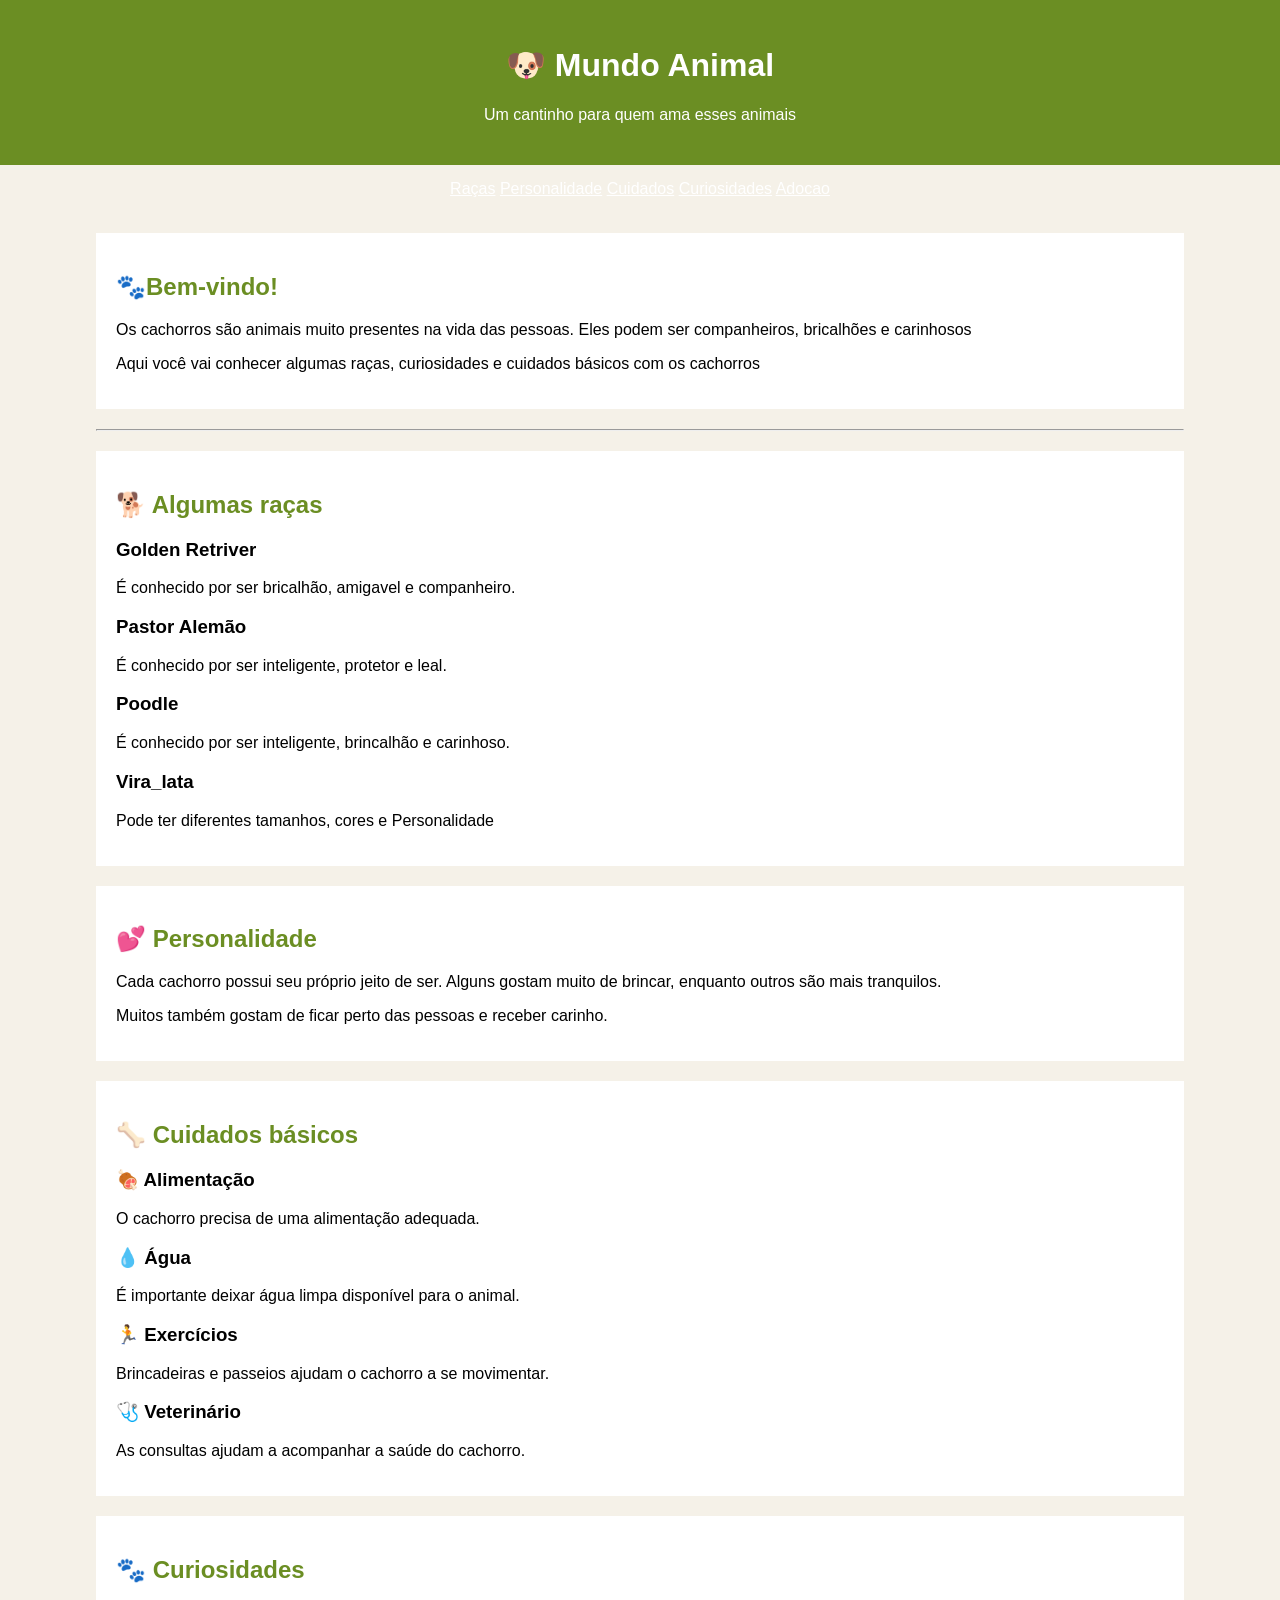
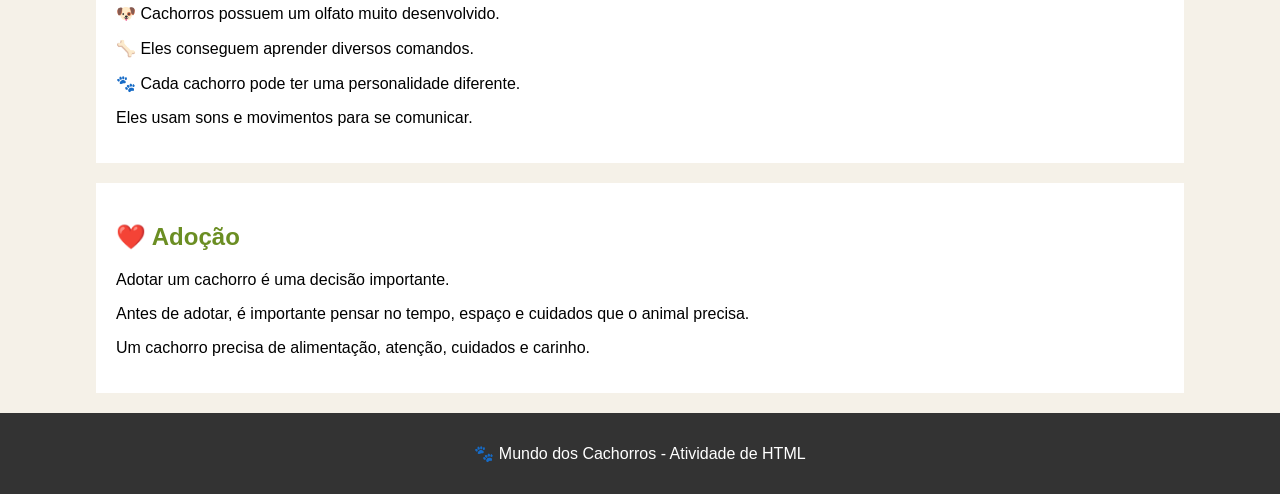
<file: index.html/index.html>
<!DOCTYPE html>
<html lang="pt-BR">
<head>
    <meta charset="UTF-8">
    <meta name="viewport" content="width=device-width, initial-scale=1.0">

    <title>Mundo dos cachorros</title>

    <style>
        body{
            font-family: Arial;
            margin: 0;
            background-color: #f5f1e8;
        }
        header{
            background-color: #6b8e23;
            color: white;
            text-align: center;
            padding: 25px;
        }
        nav{
            background: color #4f6b1c;
            text-align: center;
            padding: 15px;
        }
        nav a{
            color:white;
            margin: auto;
        }
        main{
            width: 85%;
            margin: auto;
        }
        section{
            background-color: white;
            padding: 20px;
            margin: 20px 0;
        }
        h2{
            color: #6b8e23;
        }
        footer {
            background-color: #333;
            color: white;
            text-align: center;
            padding: 15px;
        }
    </style>
</head>
 <body>
    <header>
        <h1>🐶 Mundo Animal</h1>

        <p> Um cantinho para quem ama esses animais</p>
    </header>
    <nav> 
        <a href="#racas">Raças</a>
        <a href="#personalidade">Personalidade</a>
        <a href="#cuidados">Cuidados</a>
        <a href="#curiosidades">Curiosidades</a>
        <a href="#adocao">Adocao</a>
    </nav>
    <main>
        <section>
            <h2>🐾Bem-vindo!</h2>

            <p>
                Os cachorros são animais muito presentes na vida das pessoas.
                Eles podem ser companheiros, bricalhões e carinhosos
            </p>

            <p> 
                Aqui você vai conhecer algumas raças,
                curiosidades e cuidados básicos com os cachorros 
            </p>
        </section>

        <hr>

        <section id="racas">
            <h2>🐕 Algumas raças</h2>

            <h3> Golden Retriver</h3>
            <p> É conhecido por ser bricalhão, amigavel e companheiro.</p>

            <h3> Pastor Alemão</h3>
            <p> É conhecido por ser inteligente, protetor e leal.</p> 

            <h3> Poodle</h3>
            <p> É conhecido por ser inteligente, brincalhão e carinhoso.</p>

            <h3> Vira_lata</h3>
            <p> Pode ter diferentes tamanhos, cores e Personalidade</p>
        </section>

        <section id="personalidade">

            <h2>💕 Personalidade</h2>

            <p>
                Cada cachorro possui seu próprio jeito de ser.
                Alguns gostam muito de brincar, enquanto outros são mais tranquilos.
            </p>

            <p>
                Muitos também gostam de ficar perto das pessoas e receber carinho.
            </p>

        </section>

        <section id="cuidados">

            <h2>🦴 Cuidados básicos</h2>

            <h3>🍖 Alimentação</h3>
            <p>O cachorro precisa de uma alimentação adequada.</p>

            <h3>💧 Água</h3>
            <p>É importante deixar água limpa disponível para o animal.</p>

            <h3>🏃 Exercícios</h3>
            <p>Brincadeiras e passeios ajudam o cachorro a se movimentar.</p>

            <h3>🩺 Veterinário</h3>
            <p>As consultas ajudam a acompanhar a saúde do cachorro.</p>

        </section>

        <section id="curiosidades">

            <h2>🐾 Curiosidades</h2>

            <p>🐶 Cachorros possuem um olfato muito desenvolvido.</p>

            <p>🦴 Eles conseguem aprender diversos comandos.</p>

            <p>🐾 Cada cachorro pode ter uma personalidade diferente.</p>

            <p> Eles usam sons e movimentos para se comunicar.</p>

        </section>

        <section id="adocao">

            <h2>❤️ Adoção</h2>

            <p>
                Adotar um cachorro é uma decisão importante.
            </p>

            <p>
                Antes de adotar, é importante pensar no tempo,
                espaço e cuidados que o animal precisa.
            </p>

            <p>
                Um cachorro precisa de alimentação, atenção,
                cuidados e carinho.
            </p>

        </section>

    </main>

    <footer>

        <p>🐾 Mundo dos Cachorros - Atividade de HTML</p>

    </footer>

</body>

</html>
</file>
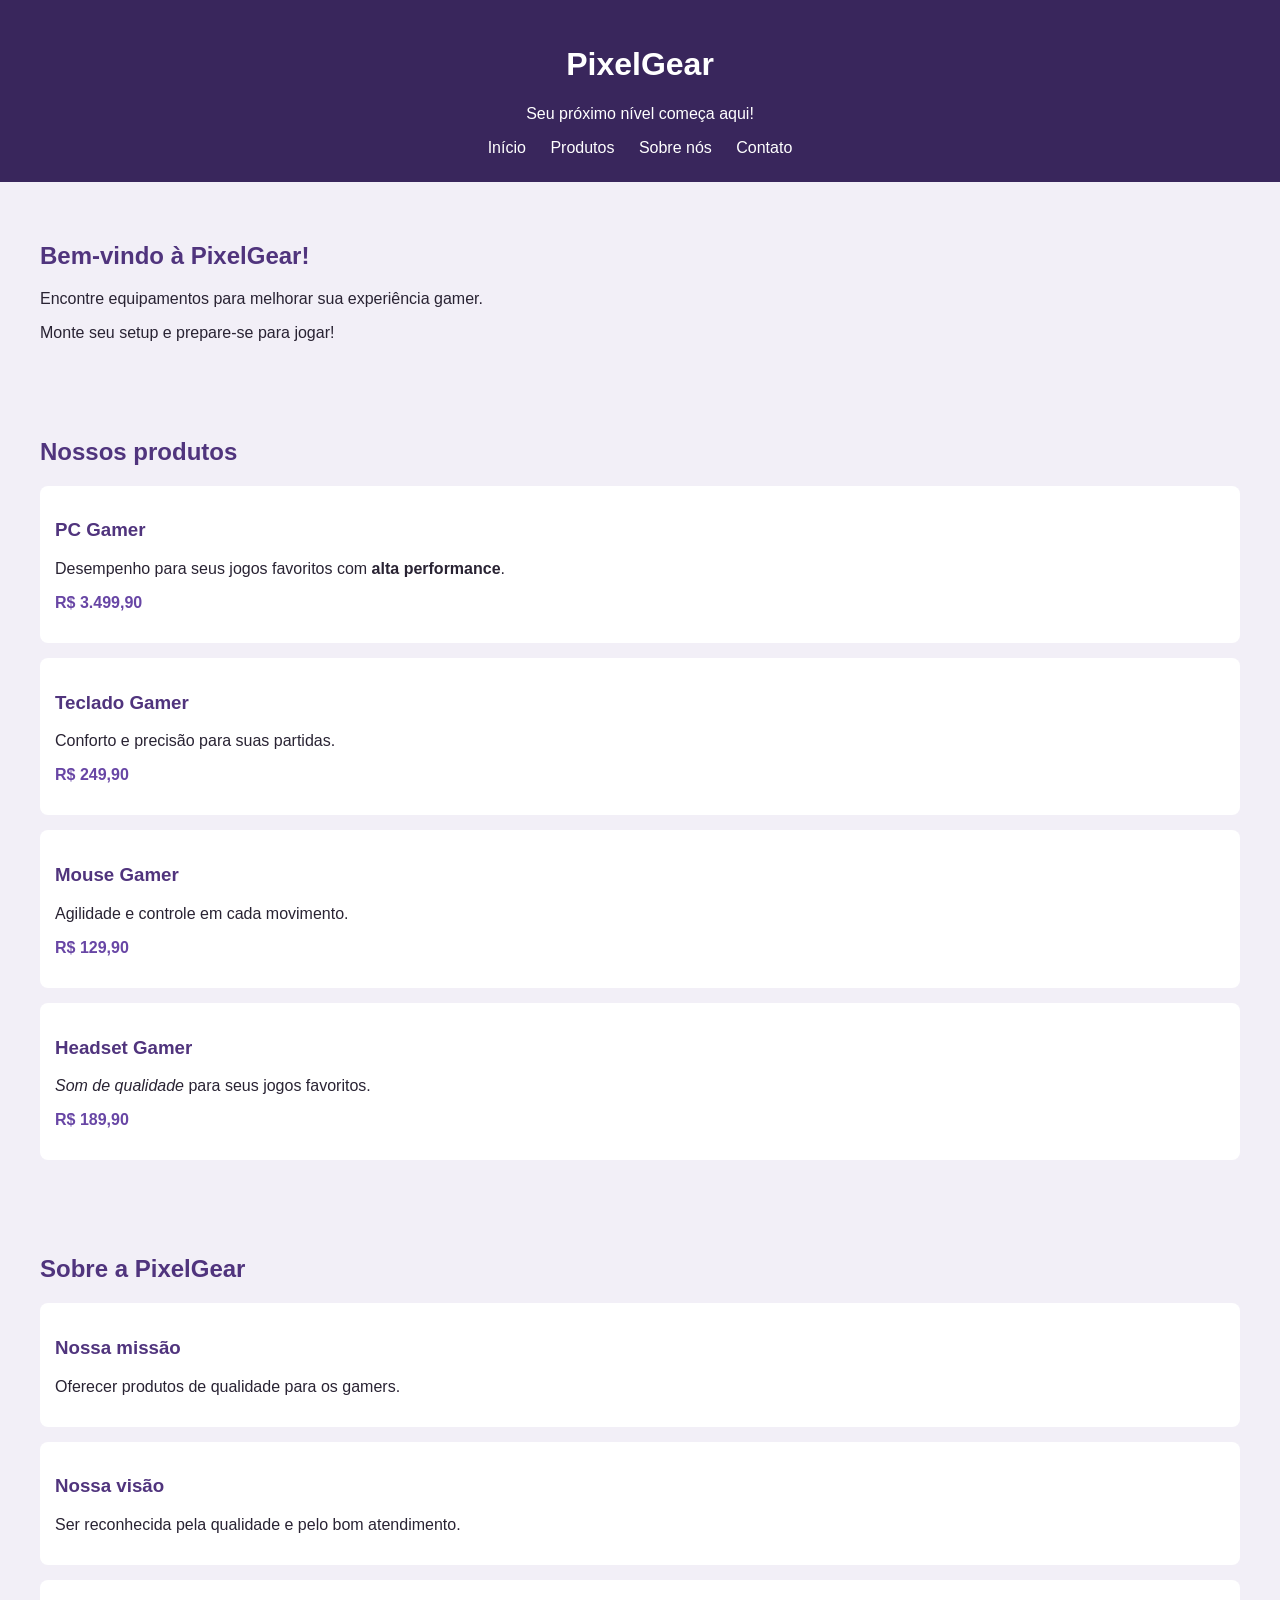
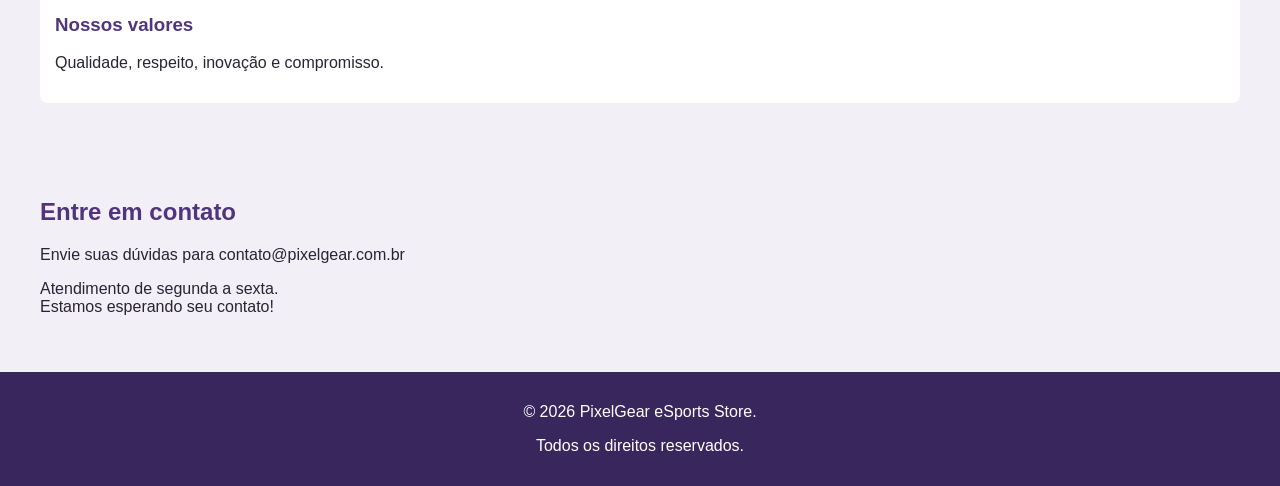
<file: S4_AT1.1_R4_LIMA copy/index.html>
<!DOCTYPE html>
<html lang="pt-BR">

<head>
    <meta charset="UTF-8">
    <meta name="viewport" content="width=device-width, initial-scale=1.0">
    <meta name="description" content="Loja de computadores e acessórios gamers.">

    <title>PixelGear eSports Store</title>

    <link rel="stylesheet" href="style.css">
</head>

<body>

    <!-- Cabeçalho -->
    <header>
        <h1>PixelGear</h1>
        <p>Seu próximo nível começa aqui!</p>

        <nav>
            <a href="#inicio">Início</a>
            <a href="#produtos">Produtos</a>
            <a href="#sobre">Sobre nós</a>
            <a href="#contato">Contato</a>
        </nav>
    </header>

    <!-- Conteúdo principal -->
    <main>

        <section id="inicio">
            <h2>Bem-vindo à PixelGear!</h2>
            <p>Encontre equipamentos para melhorar sua experiência gamer.</p>
            <p>Monte seu setup e prepare-se para jogar!</p>
        </section>

        <!-- Produtos da loja -->
        <section id="produtos">
            <h2>Nossos produtos</h2>

            <article>
                <h3>PC Gamer</h3>
                <p>Desempenho para seus jogos favoritos com <strong>alta performance</strong>.</p>
                <p class="preco">R$ 3.499,90</p>
            </article>

            <article>
                <h3>Teclado Gamer</h3>
                <p>Conforto e precisão para suas partidas.</p>
                <p class="preco">R$ 249,90</p>
            </article>

            <article>
                <h3>Mouse Gamer</h3>
                <p>Agilidade e controle em cada movimento.</p>
                <p class="preco">R$ 129,90</p>
            </article>

            <article>
                <h3>Headset Gamer</h3>
                <p><em>Som de qualidade</em> para seus jogos favoritos.</p>
                <p class="preco">R$ 189,90</p>
            </article>
        </section>

        <!-- Missão, visão e valores -->
        <section id="sobre">
            <h2>Sobre a PixelGear</h2>

            <article>
                <h3>Nossa missão</h3>
                <p>Oferecer produtos de qualidade para os gamers.</p>
            </article>

            <article>
                <h3>Nossa visão</h3>
                <p>Ser reconhecida pela qualidade e pelo bom atendimento.</p>
            </article>

            <article>
                <h3>Nossos valores</h3>
                <p>Qualidade, respeito, inovação e compromisso.</p>
            </article>
        </section>

        <!-- Contato -->
        <section id="contato">
            <h2>Entre em contato</h2>
            <p>Envie suas dúvidas para contato@pixelgear.com.br</p>
            <p>Atendimento de segunda a sexta.<br>
            Estamos esperando seu contato!</p>
        </section>

    </main>

    <!-- Rodapé -->
    <footer>
        <p>&copy; 2026 PixelGear eSports Store.</p>
        <p>Todos os direitos reservados.</p>
    </footer>

</body>
</html>
</file>
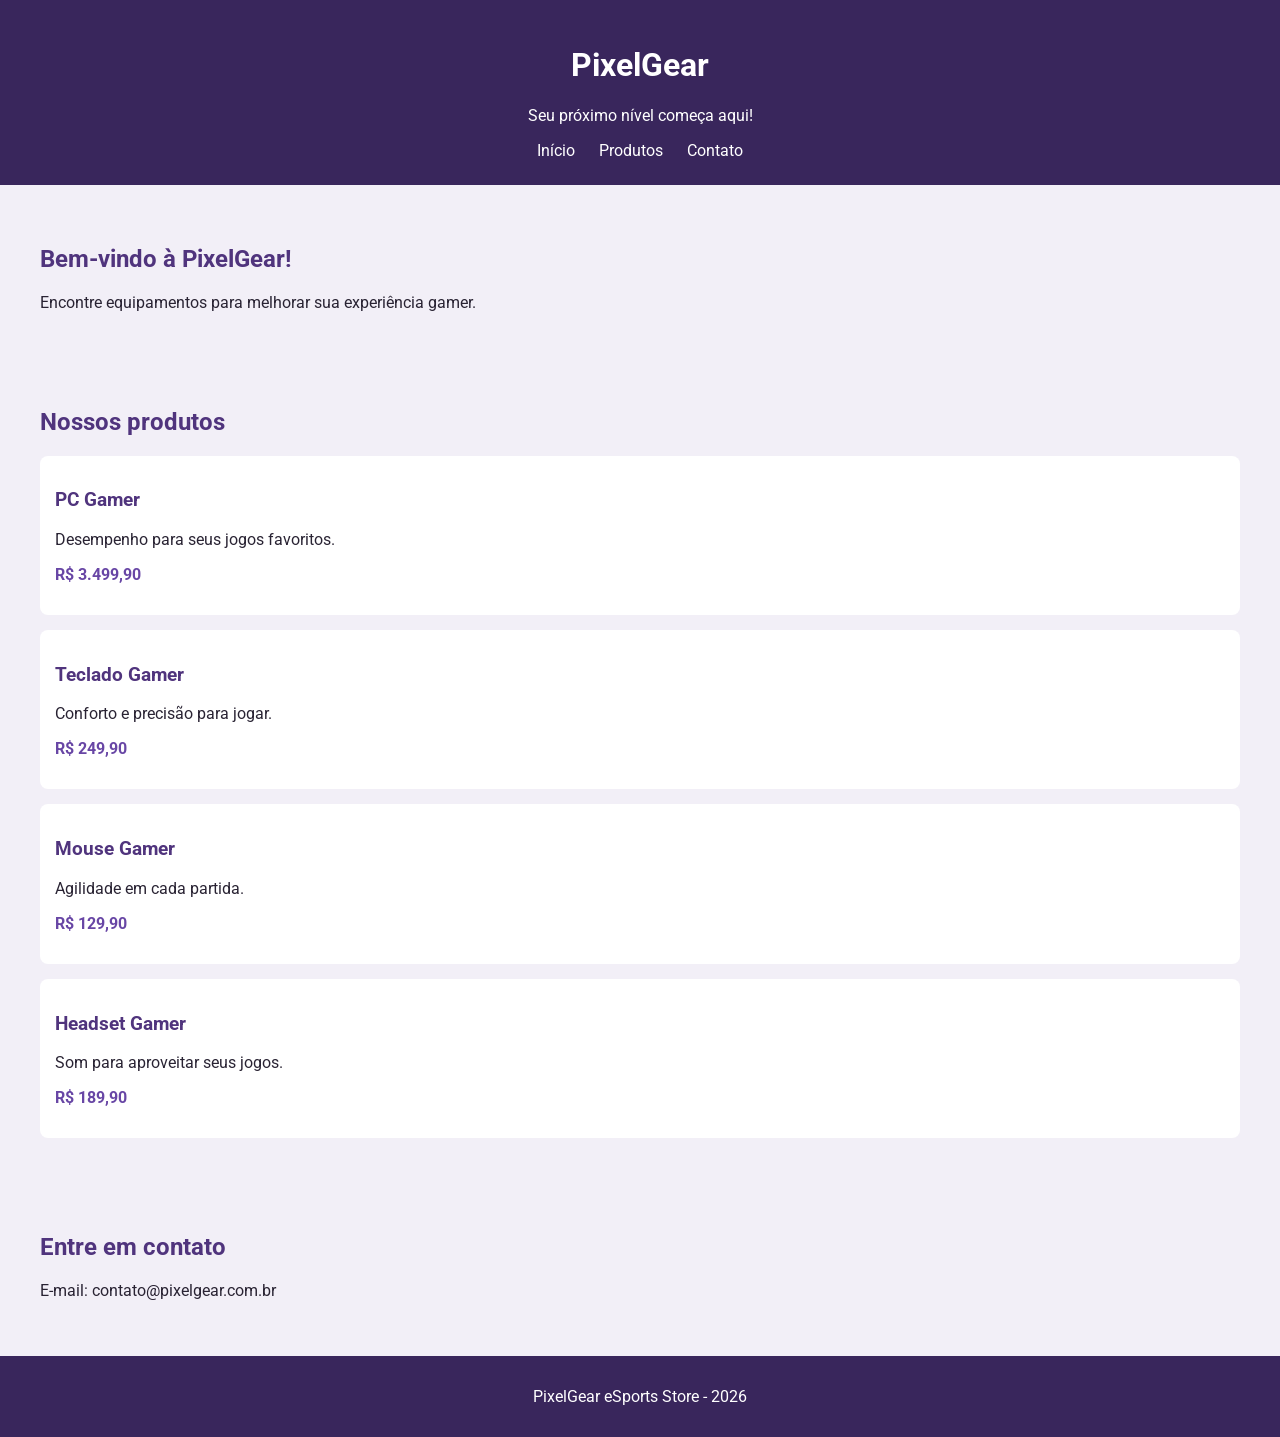
<file: S4_AT1.1_R4_LIMA etapa 1/index.html>
<!DOCTYPE html>
<html lang="pt-BR">

<head>
    <meta charset="UTF-8">
    <meta name="viewport" content="width=device-width, initial-scale=1.0">
    <meta name="description" content="Loja de produtos gamers.">

    <title>PixelGear | Loja Gamer</title>

    <!-- Fonte do Google -->
    <link href="https://fonts.googleapis.com/css2?family=Roboto&display=swap" rel="stylesheet">

    <!-- Arquivo CSS -->
    <link rel="stylesheet" href="style.css">
</head>

<body>

    <!-- Cabeçalho -->
    <header>
        <h1>PixelGear</h1>
        <p>Seu próximo nível começa aqui!</p>

        <!-- Menu -->
        <nav>
            <a href="#inicio">Início</a>
            <a href="#produtos">Produtos</a>
            <a href="#contato">Contato</a>
        </nav>
    </header>

    <!-- Apresentação -->
    <main>
        <section id="inicio">
            <h2>Bem-vindo à PixelGear!</h2>
            <p>Encontre equipamentos para melhorar sua experiência gamer.</p>
        </section>

        <!-- Produtos -->
        <section id="produtos">
            <h2>Nossos produtos</h2>

            <article>
                <h3>PC Gamer</h3>
                <p>Desempenho para seus jogos favoritos.</p>
                <p class="preco">R$ 3.499,90</p>
            </article>

            <article>
                <h3>Teclado Gamer</h3>
                <p>Conforto e precisão para jogar.</p>
                <p class="preco">R$ 249,90</p>
            </article>

            <article>
                <h3>Mouse Gamer</h3>
                <p>Agilidade em cada partida.</p>
                <p class="preco">R$ 129,90</p>
            </article>

            <article>
                <h3>Headset Gamer</h3>
                <p>Som para aproveitar seus jogos.</p>
                <p class="preco">R$ 189,90</p>
            </article>
        </section>

        <!-- Contato -->
        <section id="contato">
            <h2>Entre em contato</h2>
            <p>E-mail: contato@pixelgear.com.br</p>
        </section>
    </main>

    <!-- Rodapé -->
    <footer>
        <p>PixelGear eSports Store - 2026</p>
    </footer>

</body>
</html>
</file>
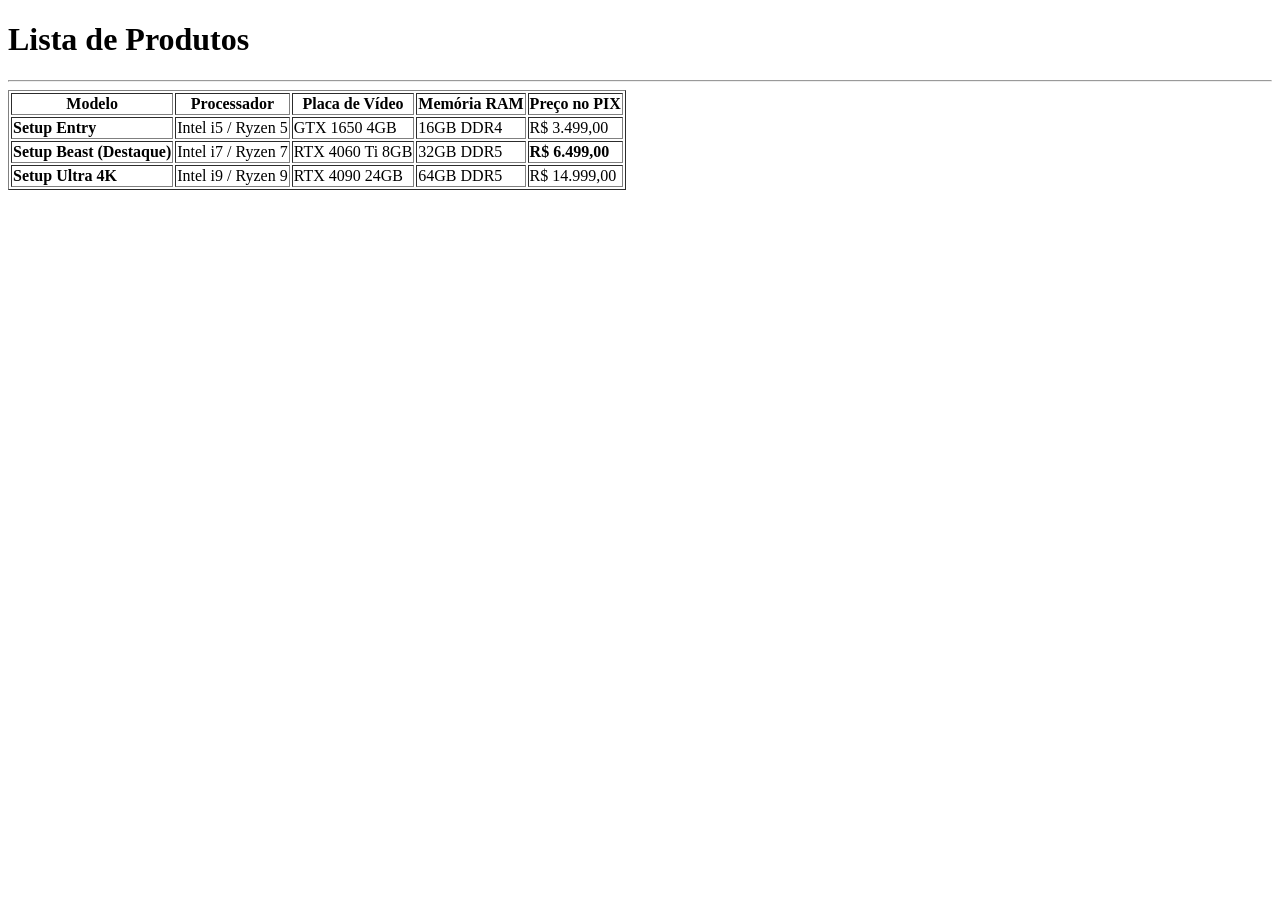
<file: S4_AT2.3_R4_LIMA etapa 3/index.htm>
<!DOCTYPE html>
<html lang="pt-BR">
<head>
    <meta charset="UTF-8">
    <title>Minha primeira tabela</title>
</head>
<body>

    <h1>Lista de Produtos</h1>
<table border="1">

    <thead>
        <tr>
            <th>Modelo</th>
            <th>Processador</th>
            <th>Placa de Vídeo</th>
            <th>Memória RAM</th>
            <th>Preço no PIX</th>
        </tr>
    </thead>

    <tbody>
        <tr>
            <td><b>Setup Entry</b></td>
            <td>Intel i5 / Ryzen 5</td>
            <td>GTX 1650 4GB</td>
            <td>16GB DDR4</td>
            <td>R$ 3.499,00</td>
        </tr>
        <tr>
            <td><b>Setup Beast (Destaque)</b></td>
            <td>Intel i7 / Ryzen 7</td>
            <td>RTX 4060 Ti 8GB</td>
            <td>32GB DDR5</td>
            <td><strong>R$ 6.499,00</strong></td>
        </tr>
        <tr>
            <td><b>Setup Ultra 4K</b></td>
            <td>Intel i9 / Ryzen 9</td>
            <td>RTX 4090 24GB</td>
            <td>64GB DDR5</td>
            <td>R$ 14.999,00</td>
        </tr>
    </tbody>
	
	
	<hr>
   

</body>
</html>
</file>
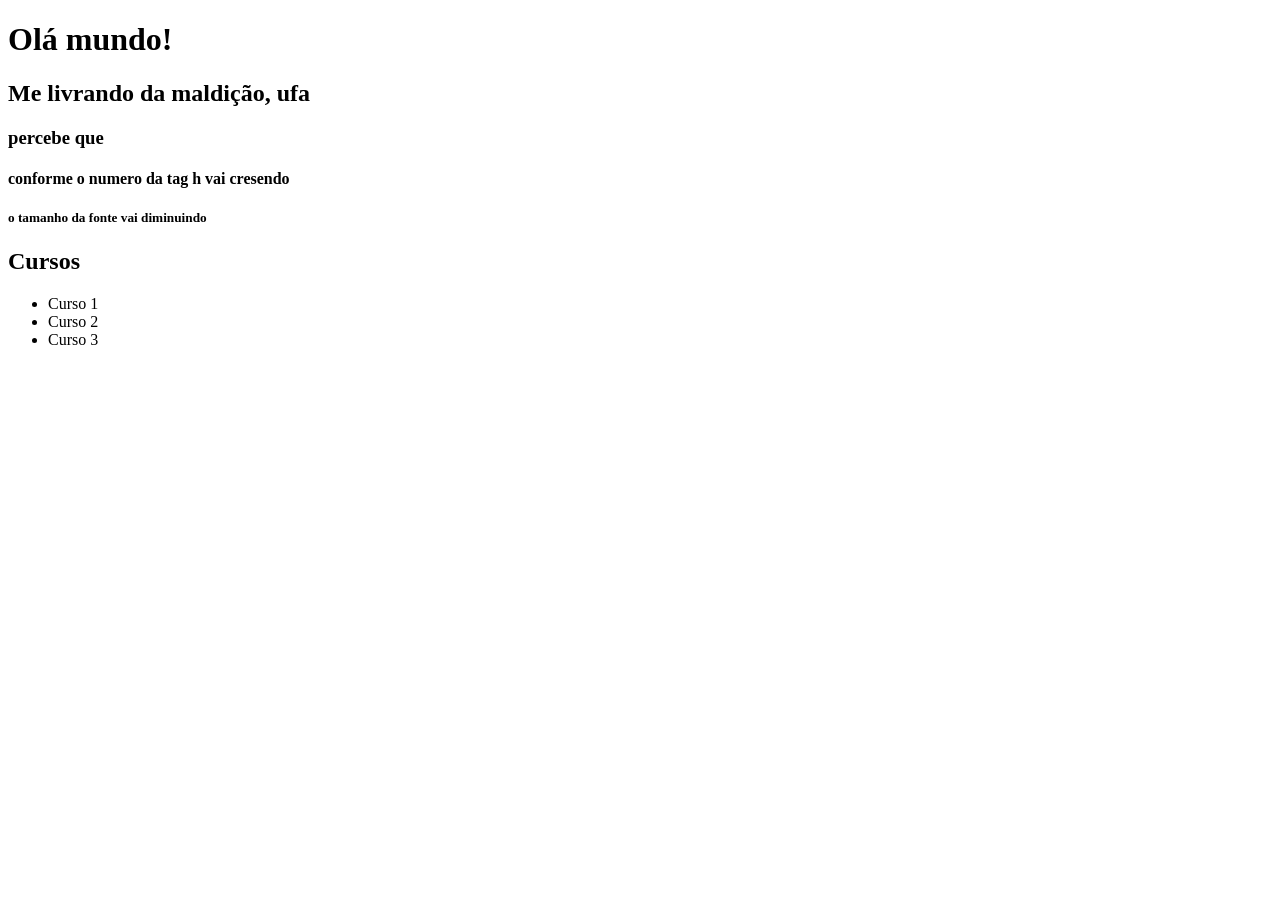
<file: lima2]/maldiçao.html>
<!DOCTYPE html>
<html lang="pt-br">
    <head>
        <title>Olá mundo sem maldição!</title>
        <meta charset="UTF-8"/>
        <meta name="viewport" content="width=device-width, initial-scale=1.0">
        <meta name="description" content="Olá mundo sem maldição!">
    </head>
    <body>
        <h1>Olá mundo!</h1>
        <h2>Me livrando da maldição, ufa</h2>
        <h3>percebe que</h3>
        <h4>conforme o numero da tag h vai cresendo</h4>
        <h5>o tamanho da fonte vai diminuindo</h5>
        <section>
            <h2>Cursos</h2>
            <ul>
                <li>Curso 1</li>
                <li>Curso 2</li>
                <li>Curso 3</li>
            </ul>
        </section>

    </body>
</html>
</file>
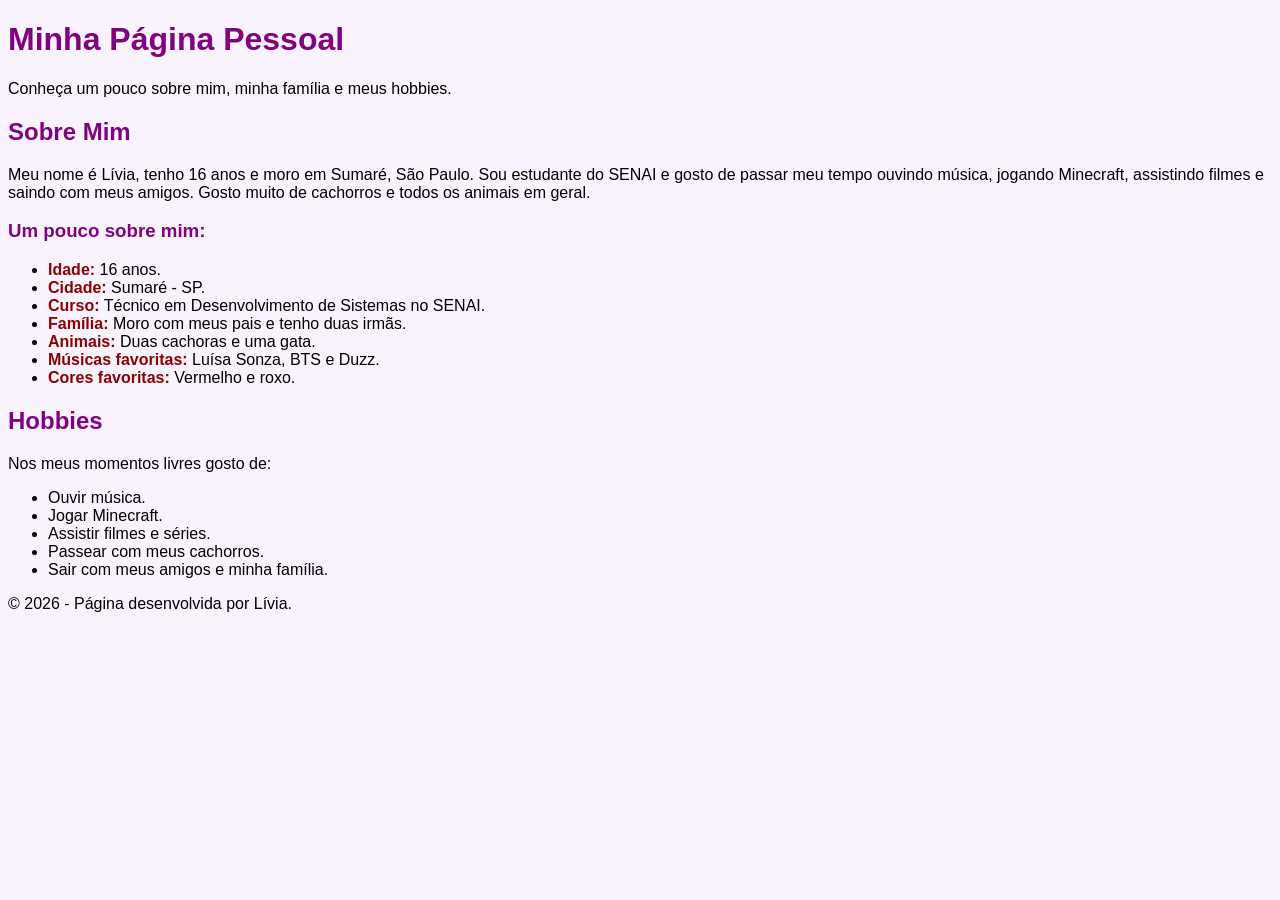
<file: lima2]/Sobremim.html>
<!DOCTYPE html>
<html lang="pt-BR">
<head>
    <title>Sobre Mim - Lívia</title>
    <meta charset="UTF-8">
    <meta name="viewport" content="width=device-width, initial-scale=1.0">
    <meta name="description" content="Página pessoal sobre Lívia">
</head>

<style>
    body{
        background-color: #f8f3ff;
        font-family: Arial, sans-serif;
    }

    h1, h2, h3{
        color: purple;
    }

    strong{
        color: darkred;
    }
</style>

<body>

    <header>
        <h1>Minha Página Pessoal</h1>
        <p>Conheça um pouco sobre mim, minha família e meus hobbies.</p>
    </header>

    <section>
        <h2>Sobre Mim</h2>

        <p>
    Meu nome é Lívia, tenho 16 anos e moro em Sumaré, São Paulo.
    Sou estudante do SENAI e gosto de passar meu tempo ouvindo música,
    jogando Minecraft, assistindo filmes e saindo com meus amigos.
    Gosto muito de cachorros e todos os animais em geral.
        </p>

        <h3>Um pouco sobre mim:</h3>

        <ul>
            <li><strong>Idade:</strong> 16 anos.</li>
            <li><strong>Cidade:</strong> Sumaré - SP.</li>
            <li><strong>Curso:</strong> Técnico em Desenvolvimento de Sistemas no SENAI.</li>
            <li><strong>Família:</strong> Moro com meus pais e tenho duas irmãs.</li>
            <li><strong>Animais:</strong> Duas cachoras e uma gata.</li>
            <li><strong>Músicas favoritas:</strong> Luísa Sonza, BTS e Duzz.</li>
            <li><strong>Cores favoritas:</strong> Vermelho e roxo.</li>
        </ul>
    </section>

    <section>
        <h2>Hobbies</h2>

        <p>
            Nos meus momentos livres gosto de:
        </p>

        <ul>
            <li>Ouvir música.</li>
            <li>Jogar Minecraft.</li>
            <li>Assistir filmes e séries.</li>
            <li>Passear com meus cachorros.</li>
            <li>Sair com meus amigos e minha família.</li>
        </ul>
    </section>

    <footer>
        <p>&copy; 2026 - Página desenvolvida por Lívia.</p>
    </footer>

    <!--
    Comentário reflexivo:
    Utilizei as tags semânticas header, section e footer para organizar o conteúdo
    da página de forma lógica. As tags de título (h1, h2 e h3) facilitam a leitura
    e ajudam leitores de tela a identificar a hierarquia das informações. A lista
    (ul e li) deixa os dados pessoais organizados e de fácil compreensão, seguindo
    boas práticas de HTML e melhorando a acessibilidade do site.
    -->

</body>
</html>
</file>
<file: S4_AT1.1_R4_LIMA copy/style.css>
/* Estilo geral */
body {
    font-family: Arial, sans-serif;
    background-color: #f2eff7;
    color: #292333;
    margin: 0;
}

/* Cabeçalho */
header {
    background-color: #39265c;
    color: white;
    text-align: center;
    padding: 25px;
}

/* Menu */
nav a {
    color: white;
    text-decoration: none;
    margin: 10px;
}

/* Seções */
section {
    margin: 20px;
    padding: 20px;
}

/* Títulos */
h2, h3 {
    color: #50347d;
}

/* Produtos */
article {
    background-color: white;
    padding: 15px;
    margin: 15px 0;
    border-radius: 8px;
}

/* Preços */
.preco {
    color: #6846a5;
    font-weight: bold;
}

/* Rodapé */
footer {
    background-color: #39265c;
    color: white;
    text-align: center;
    padding: 15px;
}
</file>
<file: S4_AT1.1_R4_LIMA etapa 1/style.css>
/* Estilo geral */
body {
    font-family: 'Roboto', Arial, sans-serif;
    background-color: #f2eff7;
    color: #292333;
    margin: 0;
}

/* Cabeçalho */
header {
    background-color: #39265c;
    color: white;
    text-align: center;
    padding: 25px;
}

/* Links do menu */
nav a {
    color: white;
    text-decoration: none;
    margin: 10px;
}

/* Seções */
section {
    margin: 20px;
    padding: 20px;
}

/* Produtos */
article {
    background-color: white;
    padding: 15px;
    margin: 15px 0;
    border-radius: 8px;
}

h2, h3 {
    color: #50347d;
}

/* Preços */
.preco {
    color: #6846a5;
    font-weight: bold;
}

/* Rodapé */
footer {
    background-color: #39265c;
    color: white;
    text-align: center;
    padding: 15px;
}
</file>
